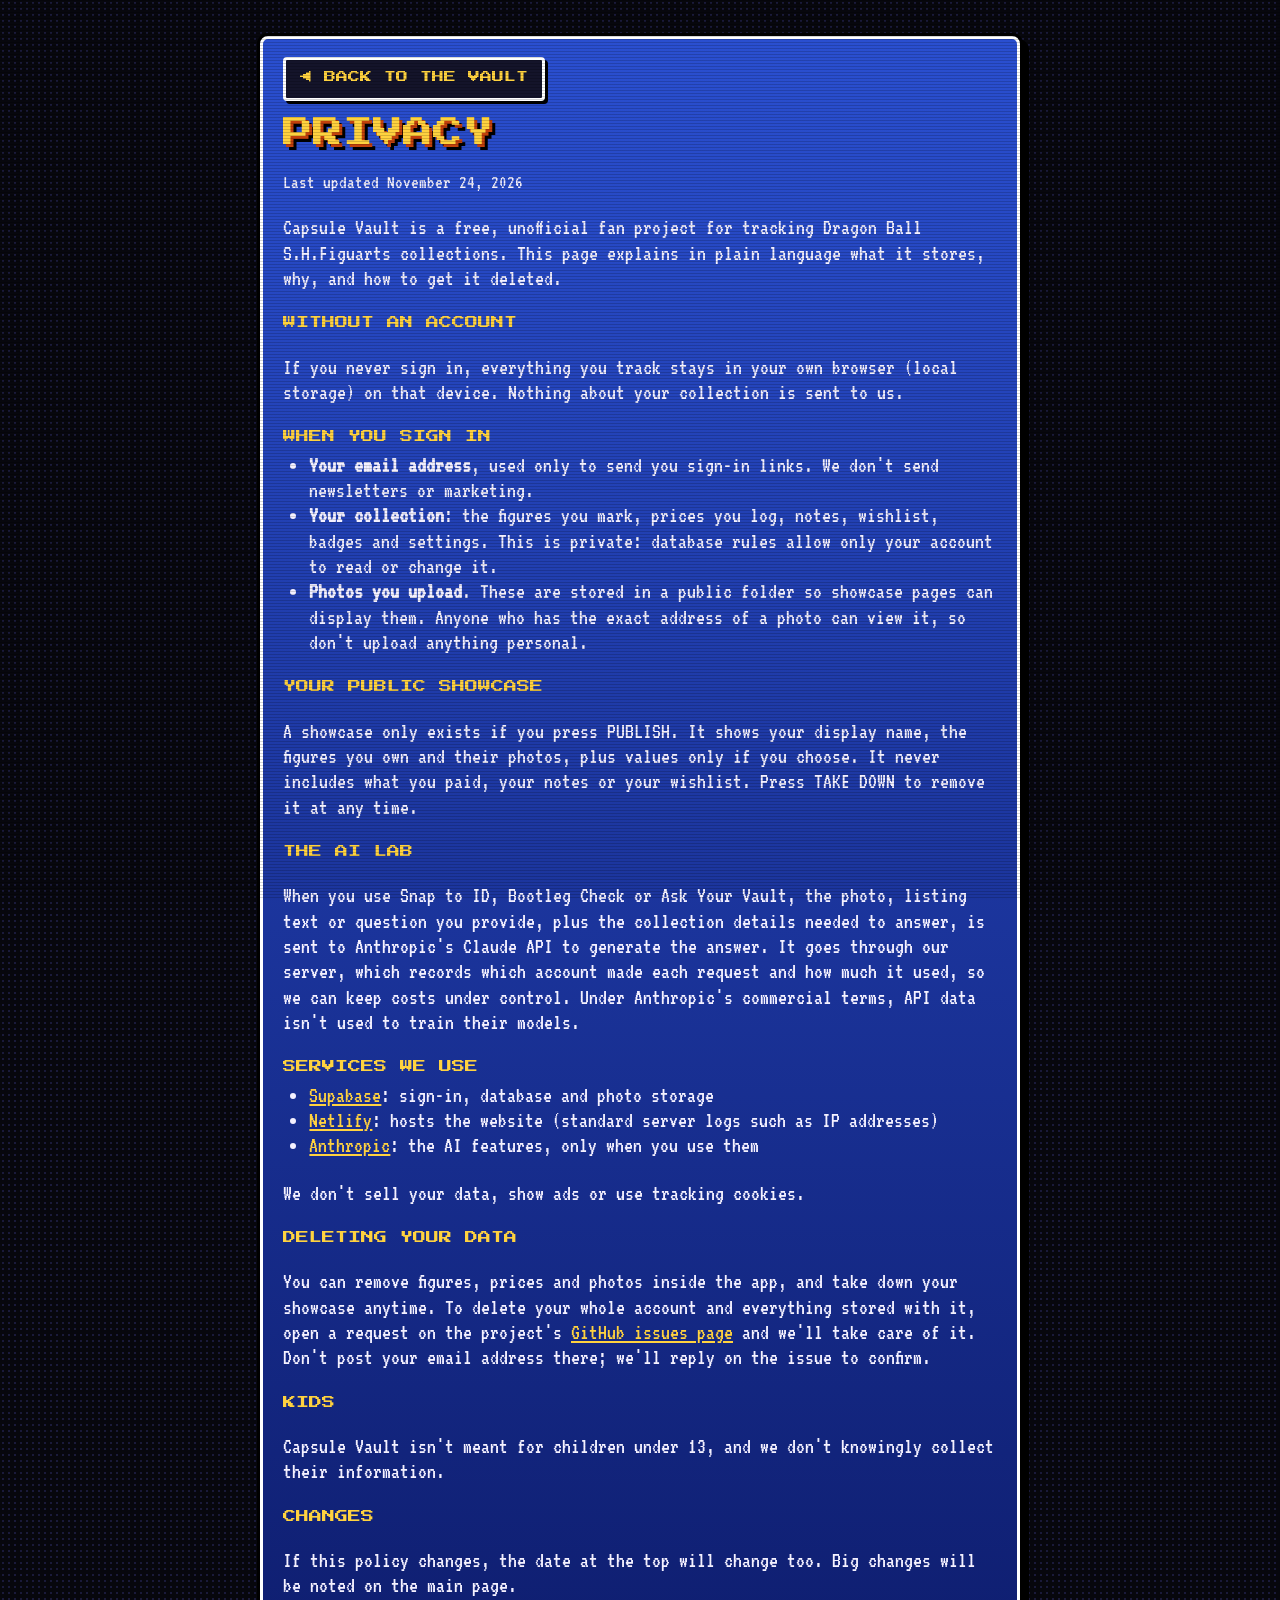
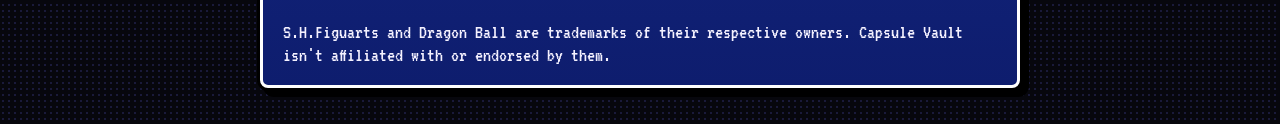
<file: privacy.html>
<!DOCTYPE html>
<html lang="en">
<head>
<meta charset="utf-8">
<meta name="viewport" content="width=device-width,initial-scale=1">
<title>Privacy | Capsule Vault</title>
<meta name="description" content="What Capsule Vault stores, why, and how to delete it.">
<meta name="theme-color" content="#07070d">
<link rel="preconnect" href="https://fonts.googleapis.com">
<link href="https://fonts.googleapis.com/css2?family=Press+Start+2P&family=VT323&family=Inter:wght@400;500;600;700;800&family=Mochiy+Pop+One&family=M+PLUS+Rounded+1c:wght@400;700;800&display=swap" rel="stylesheet">
<script>try{const k=localStorage.getItem('capsule-vault-skin');if(['light','dark','namek','ocean','ember','kawaii'].includes(k)){document.documentElement.dataset.skin=k;document.documentElement.classList.add('classic')}}catch(e){}</script>
<link rel="stylesheet" href="css/styles.css">
<style>
.doc{max-width:760px;margin:0 auto;padding:18px 20px}
.doc h1{font-size:clamp(20px,3.4vw,30px);margin:0 0 6px}
.doc h2{font:400 13px/1.5 var(--px);margin:22px 0 6px;color:var(--gold)}
.doc p,.doc li{color:var(--ink)}
.doc ul{padding-left:1.2em;margin:6px 0}
.doc a{color:var(--gold)}
.doc .meta{margin-bottom:10px}
.back{display:inline-block;margin-bottom:14px;text-decoration:none}
.classic .doc h2{font:700 17px/1.4 var(--px);color:var(--ink)}
.classic .doc p,.classic .doc li{font-size:16px;line-height:1.6}
.classic .doc a{color:var(--acc)}
</style>
</head>
<body>
<main class="band"><div class="win doc">
  <a class="pbtn back" href="./">◀ BACK TO THE VAULT</a>
  <h1>PRIVACY</h1>
  <p class="meta">Last updated November 24, 2026</p>
  <p>Capsule Vault is a free, unofficial fan project for tracking Dragon Ball S.H.Figuarts collections. This page explains in plain language what it stores, why, and how to get it deleted.</p>

  <h2>WITHOUT AN ACCOUNT</h2>
  <p>If you never sign in, everything you track stays in your own browser (local storage) on that device. Nothing about your collection is sent to us.</p>

  <h2>WHEN YOU SIGN IN</h2>
  <ul>
    <li><b>Your email address</b>, used only to send you sign-in links. We don't send newsletters or marketing.</li>
    <li><b>Your collection</b>: the figures you mark, prices you log, notes, wishlist, badges and settings. This is private: database rules allow only your account to read or change it.</li>
    <li><b>Photos you upload</b>. These are stored in a public folder so showcase pages can display them. Anyone who has the exact address of a photo can view it, so don't upload anything personal.</li>
  </ul>

  <h2>YOUR PUBLIC SHOWCASE</h2>
  <p>A showcase only exists if you press PUBLISH. It shows your display name, the figures you own and their photos, plus values only if you choose. It never includes what you paid, your notes or your wishlist. Press TAKE DOWN to remove it at any time.</p>

  <h2>THE AI LAB</h2>
  <p>When you use Snap to ID, Bootleg Check or Ask Your Vault, the photo, listing text or question you provide, plus the collection details needed to answer, is sent to Anthropic's Claude API to generate the answer. It goes through our server, which records which account made each request and how much it used, so we can keep costs under control. Under Anthropic's commercial terms, API data isn't used to train their models.</p>

  <h2>SERVICES WE USE</h2>
  <ul>
    <li><a href="https://supabase.com/privacy" rel="noopener">Supabase</a>: sign-in, database and photo storage</li>
    <li><a href="https://www.netlify.com/privacy/" rel="noopener">Netlify</a>: hosts the website (standard server logs such as IP addresses)</li>
    <li><a href="https://www.anthropic.com/legal/privacy" rel="noopener">Anthropic</a>: the AI features, only when you use them</li>
  </ul>
  <p>We don't sell your data, show ads or use tracking cookies.</p>

  <h2>DELETING YOUR DATA</h2>
  <p>You can remove figures, prices and photos inside the app, and take down your showcase anytime. To delete your whole account and everything stored with it, open a request on the project's <a href="https://github.com/mbeeler-dev/capsule-vault/issues" rel="noopener">GitHub issues page</a> and we'll take care of it. Don't post your email address there; we'll reply on the issue to confirm.</p>

  <h2>KIDS</h2>
  <p>Capsule Vault isn't meant for children under 13, and we don't knowingly collect their information.</p>

  <h2>CHANGES</h2>
  <p>If this policy changes, the date at the top will change too. Big changes will be noted on the main page.</p>

  <p class="note">S.H.Figuarts and Dragon Ball are trademarks of their respective owners. Capsule Vault isn't affiliated with or endorsed by them.</p>
</div></main>
</body>
</html>
</file>
<file: css/styles.css>
/* VOICE a 16-bit fighting-game menu: loud, playful, but every number readable
   IDEA the character-select and status screens of an old console game
   PICTURE pixel release timeline in the title window; each figure a pixel capsule or photo; status screen with a big portrait and power-level chart
   COLOUR black stage, RPG-window blue panels with white frames, orange select, gold power, green/red HP
   TYPE Press Start 2P for titles and buttons + VT323 for text
   LAYOUT laptop: title window left, timeline right, roster list below; phone: stacked, status screen full-screen */
:root{color-scheme:dark;--bg:#07070d;--ink:#f4f1ff;--mut:#a9b2e8;--win1:#2a4fd0;--win2:#0e1d6e;--line:#ffffff;--or:#ff8a1c;--gold:#ffd23f;--up:#4ade80;--dn:#ff5a5a;--px:"Press Start 2P",monospace;--vt:VT323,ui-monospace,monospace}
*{box-sizing:border-box;min-width:0}
html,body{margin:0}
body{background:var(--bg);color:var(--ink);font:22px/1.15 var(--vt);overflow-x:clip;background-image:radial-gradient(#1a1a3a 1px,transparent 1px);background-size:6px 6px}
body::after{content:"";position:fixed;inset:0;pointer-events:none;z-index:50;background:repeating-linear-gradient(to bottom,rgb(0 0 0/.16) 0 1px,transparent 1px 3px)}
button,input,select,textarea{font:inherit;color:inherit}
.band{padding:clamp(16px,3vw,36px) max(4vw,14px)}
.in{max-width:1240px;margin:0 auto}
.win{background:linear-gradient(180deg,var(--win1),var(--win2));border:3px solid var(--line);border-radius:8px;box-shadow:0 0 0 3px #000,6px 6px 0 3px #000}
.top{display:grid;grid-template-columns:minmax(0,1fr) minmax(0,1.3fr);gap:22px;align-items:stretch}
.title{padding:18px 20px}
h1{font:400 clamp(22px,4vw,38px)/1.25 var(--px);margin:0 0 12px;color:var(--gold);text-shadow:3px 3px 0 #c2410c,6px 6px 0 #000}
.sub{margin:0 0 14px;color:var(--mut)}
.stats{display:grid;grid-template-columns:repeat(2,minmax(0,1fr));gap:10px}
.st{background:rgb(0 0 0/.35);border:2px solid rgb(255 255 255/.5);border-radius:4px;padding:8px 10px}
.st b{display:block;font:400 clamp(14px,2vw,18px)/1.4 var(--px);white-space:nowrap;color:var(--gold)}
.st span{font-size:20px;color:var(--mut)}
.st.g b{color:var(--up)}.st.r b{color:var(--dn)}
.tl{padding:14px 16px 10px;display:flex;flex-direction:column}
.tlh{display:flex;justify-content:space-between;gap:10px;flex-wrap:wrap;margin-bottom:8px}
.tlh h2,.ft h2,.sec{font:400 13px/1.5 var(--px);margin:0;color:var(--ink)}
.key i{display:inline-block;width:12px;height:12px;margin:0 5px 0 12px;vertical-align:-1px}
.yrs{display:flex;align-items:flex-end;gap:3px;flex:1;min-height:150px}
.yr{flex:1;display:flex;flex-direction:column;justify-content:flex-end;height:100%;cursor:pointer;border:0;background:none;padding:0}
.yr .b{background:rgb(255 255 255/.28);position:relative;min-height:4px;box-shadow:inset 0 3px 0 rgb(255 255 255/.25)}
.yr .o{position:absolute;left:0;right:0;bottom:0;background:var(--gold);box-shadow:inset 0 3px 0 #fff3b0}
.yr.on .b{outline:3px solid var(--or)}
.yr .n{font-size:18px;text-align:center;color:var(--mut)}
.lbl{display:flex;gap:3px;margin-top:4px}
.lbl span{flex:1;text-align:center;font-size:18px;color:var(--mut)}
.bar{position:sticky;top:0;z-index:5;background:rgb(7 7 13/.94);border-bottom:3px solid #fff;padding-block:12px}
.tabs{display:flex;gap:8px;margin-bottom:10px;flex-wrap:wrap}
.pbtn{font:400 12px/1.2 var(--px);min-height:44px;padding:10px 14px;border:3px solid #fff;border-radius:4px;background:#14142a;cursor:pointer;box-shadow:3px 3px 0 #000;color:var(--ink)}
.pbtn:active{transform:translate(2px,2px);box-shadow:1px 1px 0 #000}
.pbtn[aria-pressed=true]{background:var(--or);color:#1a0b00}
.pbtn.gold{background:var(--gold);color:#1a1200}
.pbtn em{font-style:normal;opacity:.75;margin-left:6px}
.f{display:grid;grid-template-columns:minmax(0,2fr) repeat(3,minmax(0,1fr));gap:8px}
.inp{width:100%;min-height:44px;border:3px solid #fff;border-radius:4px;background:#000;padding:6px 10px;font-size:22px;color:var(--ink)}
.inp::placeholder{color:#6f78a8}
:focus-visible{outline:3px solid var(--gold);outline-offset:2px}
.note{font-size:20px;color:var(--mut);margin:10px 0 0}
ul.list{list-style:none;margin:0;padding:0;display:grid;gap:8px}
.row{display:grid;grid-template-columns:minmax(0,1fr) auto auto;gap:12px;align-items:center;padding:8px 10px;background:#10102a;border:2px solid #2d2f66;border-radius:6px}
.row:hover,.row:focus-within{border-color:var(--or);background:#16163a}
.open{all:unset;cursor:pointer;display:grid;grid-template-columns:64px minmax(0,1fr);gap:4px 14px;align-items:center}
.open:focus-visible{outline:3px solid var(--gold)}
.th{width:64px;height:64px;grid-row:span 2;border:2px solid #fff;border-radius:4px;background:#000;overflow:hidden;display:grid;place-items:center;position:relative}
.th img{width:100%;height:100%;object-fit:cover;image-rendering:auto}
.th svg{width:52px;height:52px}
.row:hover .th::after,.row:focus-within .th::after{content:"▶";position:absolute;left:-2px;top:50%;translate:-100% -50%;color:var(--or);font-size:18px}
.nm{font-size:24px;line-height:1.05;color:#fff}
.meta{font-size:19px;color:var(--mut)}
.soon{color:var(--or)}
.stars{color:var(--gold);letter-spacing:1px}
.val{text-align:right;white-space:nowrap;font:400 13px/1.6 var(--px);color:var(--gold)}
.val small{display:block;font:400 19px/1 var(--vt)}
.up{color:var(--up)}.dn{color:var(--dn)}
.tg{display:flex;gap:6px}
.tg button{font:400 11px/1 var(--px);min-width:64px;min-height:44px;border:3px solid #fff;border-radius:4px;background:#14142a;cursor:pointer;box-shadow:2px 2px 0 #000;color:var(--ink)}
.tg .own[aria-pressed=true]{background:var(--gold);color:#1a1200}
.tg .want[aria-pressed=true]{background:#38bdf8;color:#001826}
.empty{padding:40px 0;text-align:center;color:var(--mut);display:block}
.ft{display:grid;grid-template-columns:repeat(3,minmax(0,1fr));gap:18px}
.ft>div{padding:16px}
.ft p{margin:8px 0 10px;color:var(--mut)}
.ft textarea{min-height:80px;font-size:18px}
.sync{color:var(--mut);margin-top:16px}
.scrim{position:fixed;inset:0;background:rgb(0 0 0/.75);display:none;z-index:20;align-items:center;justify-content:center;padding:12px}
.scrim.show{display:flex}
.sheet{width:min(980px,100%);max-height:94vh;overflow:auto;padding:18px}
.shd{display:flex;justify-content:space-between;align-items:flex-start;gap:12px;margin-bottom:12px}
.shd h2{font:400 clamp(15px,2.4vw,22px)/1.4 var(--px);margin:0;color:var(--gold);text-shadow:3px 3px 0 #000}
.shd .meta{margin-top:6px}
.x{font:400 14px/1 var(--px);min-width:44px;min-height:44px;border:3px solid #fff;border-radius:4px;background:#000;cursor:pointer;color:#fff}
.sgrid{display:grid;grid-template-columns:minmax(0,.9fr) minmax(0,1.1fr);gap:16px}
.port{aspect-ratio:1;border:3px solid #fff;border-radius:6px;background:#000 radial-gradient(circle at 50% 60%,#26318f,#000 70%);display:grid;place-items:center;overflow:hidden;position:relative}
.port img{width:100%;height:100%;object-fit:contain;background:#fff}
.port svg{width:62%;height:62%}
.port .tag{position:absolute;left:8px;bottom:8px;font:400 11px/1 var(--px);background:#000;border:2px solid #fff;padding:6px 8px}
.pacts{display:flex;flex-wrap:wrap;gap:8px;margin-top:10px}
.pacts a{text-decoration:none;display:inline-flex;align-items:center}
.pl{background:#000;border:3px solid #fff;border-radius:6px;padding:12px;margin-bottom:12px}
.pl .lv{font:400 clamp(20px,3.4vw,30px)/1.3 var(--px);color:var(--gold)}
.hp{height:16px;border:2px solid #fff;background:#330d0d;margin-top:8px;position:relative}
.hp i{position:absolute;inset:0 auto 0 0;background:var(--up);box-shadow:inset 0 3px 0 #b6f7cc}
.hp.neg i{background:var(--dn);box-shadow:inset 0 3px 0 #ffc2c2}
.kv{display:grid;grid-template-columns:repeat(2,minmax(0,1fr));gap:6px 14px;margin:0}
.kv div{display:flex;justify-content:space-between;gap:10px;border-bottom:1px dashed #4b56b0;padding:3px 0}
.kv dt{color:var(--mut)}.kv dd{margin:0;text-align:right;white-space:nowrap}
.fig{position:relative;height:170px;background:#000;border:3px solid #fff;border-radius:6px;margin:12px 0}
.fig svg{position:absolute;inset:0;width:100%;height:100%}
.seg{display:grid;grid-template-columns:repeat(3,minmax(0,1fr));gap:8px;margin:14px 0}
.grid2{display:grid;grid-template-columns:repeat(3,minmax(0,1fr));gap:10px}
.fl{display:block;color:var(--mut);font-size:20px}
.fl .inp{margin-top:2px}
.hist{list-style:none;margin:8px 0;padding:0;max-height:130px;overflow:auto;font-size:20px}
.hist li{display:flex;justify-content:space-between;gap:8px;border-top:1px dashed #4b56b0;padding:2px 0}
.hist button{border:0;background:none;color:var(--mut);cursor:pointer;min-height:32px;font-size:20px}
.logr{display:grid;grid-template-columns:minmax(0,1fr) auto;gap:8px}
.acts{display:flex;gap:8px;justify-content:space-between;flex-wrap:wrap;margin-top:12px}
.hide{display:none!important}
:root{--plank:#a0632d;--plankD:#5b3517;--card:#10102a;--acc:var(--or)}
html[data-skin=light]{--plank:#d9d9e0;--plankD:#bdbdc7}
html[data-skin=dark]{--plank:#7c3aed;--plankD:#3d2a63}
.deal{display:inline-block;background:var(--up);color:#00210d;font:400 10px/1 var(--px);padding:4px 6px;border-radius:3px;margin-left:4px;vertical-align:2px;text-shadow:none!important}
#tDeal.hot{animation:none;border-color:var(--up)}
.shsum{margin:4px 0 12px;color:var(--mut)}
.shelf{display:grid;grid-template-columns:repeat(auto-fill,minmax(112px,1fr));grid-auto-rows:210px;column-gap:14px;padding:4px 12px 0;background:var(--card) repeating-linear-gradient(to bottom,transparent 0 196px,var(--plank) 196px 203px,var(--plankD) 203px 210px);border:3px solid var(--line);border-radius:8px}
.sh{all:unset;cursor:pointer;display:flex;flex-direction:column;justify-content:flex-end;align-items:center;padding-bottom:18px;text-align:center;min-width:0}
.sh:focus-visible{outline:3px solid var(--gold)}
.sh .pic{width:100%;max-width:124px;aspect-ratio:1;display:grid;place-items:center;overflow:hidden;border-radius:4px}
.sh .pic img{width:100%;height:100%;object-fit:cover;border-radius:4px}
.sh .pic svg{width:72%;height:72%;filter:drop-shadow(3px 4px 0 rgb(0 0 0/.45))}
.sh:hover .pic{transform:translateY(-4px)}
.sh .cap{font-size:17px;line-height:1.05;margin-top:6px;max-width:124px;display:-webkit-box;-webkit-line-clamp:2;-webkit-box-orient:vertical;overflow:hidden;color:var(--ink)}
.sh .pv{font:400 10px/1.4 var(--px);color:var(--gold);margin-top:2px}
.bhd{margin:4px 0 12px}
.bgrid{display:grid;grid-template-columns:repeat(auto-fill,minmax(230px,1fr));gap:10px;margin-bottom:26px}
.bdg{display:grid;grid-template-columns:52px minmax(0,1fr);gap:12px;align-items:center;padding:10px 12px;border:2px solid #2d2f66;border-radius:6px;background:var(--card)}
.bdg svg{width:52px;height:52px}
.bdg.lock{opacity:.6}.bdg.lock svg{filter:grayscale(1) brightness(.6)}
.bdg.got{border-color:var(--gold)}
.bdg b{display:block;font:400 11px/1.5 var(--px);color:var(--gold)}
.bdg span{display:block;font-size:19px;color:var(--mut);line-height:1.1}
.prog{height:8px;background:rgb(255 255 255/.14);margin-top:6px}.prog i{display:block;height:100%;background:var(--gold)}
.chars{display:grid;grid-template-columns:repeat(2,minmax(0,1fr));column-gap:28px}
.chr{all:unset;cursor:pointer;display:grid;grid-template-columns:9.5em minmax(0,1fr) 3.6em;gap:10px;align-items:center;padding:8px 0;border-bottom:1px dashed #4b56b0}
.chr:focus-visible{outline:3px solid var(--gold)}
.chr .prog{margin:0;height:12px}
.chr em{font-style:normal;text-align:right;white-space:nowrap;color:var(--mut)}
.chr.done em{color:var(--up)}
.wsheet{width:min(560px,100%)}
.wsub{color:var(--mut);margin:0 0 12px}
.wres{margin-top:16px;text-align:center;min-height:40px}
.wres .wport{width:min(220px,60vw);aspect-ratio:1;margin:0 auto 12px;display:grid;place-items:center;border:3px solid var(--line);border-radius:8px;background:#000 radial-gradient(circle,#3b3fae,#000 70%);overflow:hidden;position:relative}
.wres .wport img{width:100%;height:100%;object-fit:contain;background:#fff}
.wres .wport svg{width:60%;height:60%}
.wres .wport::after{content:"✦ · ✧ · ✦";position:absolute;top:8px;left:0;right:0;color:var(--gold);font-size:22px;letter-spacing:4px}
.wres h3{font:400 15px/1.5 var(--px);margin:0 0 4px;color:var(--gold)}
.wres p{margin:4px 0;color:var(--mut)}
.wres .acts{justify-content:center}
.toast{position:fixed;left:50%;bottom:22px;translate:-50% 140%;z-index:60;display:flex;gap:12px;align-items:center;max-width:calc(100% - 28px);padding:10px 16px 10px 10px;background:linear-gradient(180deg,var(--win1),var(--win2));border:3px solid #fff;border-radius:8px;box-shadow:0 0 0 3px #000,5px 5px 0 3px #000;opacity:0;pointer-events:none}
.toast.show{translate:-50% 0;opacity:1}
.toast svg{width:40px;height:40px;flex:none}
.toast b{display:block;font:400 10px/1.5 var(--px);color:var(--gold)}
.toast span{font-size:20px}
.classic .deal{font:700 11px/1 var(--px)}
.classic .shelf{border:1px solid var(--line);border-radius:14px}
.classic .sh .cap{font-size:13px;font-weight:600;line-height:1.25}
.classic .sh .pv{font:600 13px/1.4 var(--px);color:var(--ink)}
.classic .sh .pic svg{filter:none}
.classic .bdg{border:1px solid var(--line);border-radius:12px}
.classic .bdg.got{border-color:var(--acc)}
.classic .bdg b{font:700 14px/1.3 var(--px);color:var(--ink)}
.classic .bdg span{font-size:13px;line-height:1.35}
.classic .prog{background:color-mix(in srgb,var(--ink) 10%,transparent);border-radius:9px;overflow:hidden}.classic .prog i{background:var(--acc)}
.classic .chr{border-bottom:1px solid var(--line);font-size:15px}
.classic .chr em{font-size:14px}
.classic .wsub,.classic .wres p{font-size:15px}
.classic .wres .wport{border:1px solid var(--line);border-radius:14px;background:var(--soft)}
.classic .wres .wport::after{color:var(--acc);font-size:16px}
.classic .wres h3{font:700 18px/1.3 var(--px);color:var(--ink)}
.classic .toast{background:var(--card);border:1px solid var(--line);border-radius:12px;box-shadow:0 10px 30px rgb(0 0 0/.25)}
.classic .toast b{font:700 12px/1.4 var(--px);color:var(--acc)}
.classic .toast span{font-size:15px}
@media(max-width:700px){.chars{grid-template-columns:minmax(0,1fr)}.chr{grid-template-columns:7.5em minmax(0,1fr) 3.4em}}
@media(prefers-reduced-motion:no-preference){.toast{transition:translate .35s steps(5),opacity .2s}.wres .wport{animation:pop .7s steps(7)}.sh .pic{transition:transform .15s}@keyframes pop{0%{transform:scale(.2) rotate(-25deg);opacity:0}60%{transform:scale(1.15) rotate(8deg);opacity:1}100%{transform:none}}}
.aiseg{margin:0 0 12px}
.aip{padding:16px}
.aip .wsub{margin:6px 0 12px}
.aiout{margin-top:14px}
.idgrid{display:grid;grid-template-columns:minmax(0,220px) minmax(0,1fr);gap:16px;align-items:start}
.idprev:empty{display:none}
.idprev img{width:100%;border:3px solid var(--line);border-radius:8px;display:block;margin-top:12px}
.match{display:grid;grid-template-columns:56px minmax(0,1fr);gap:12px;padding:10px;border:2px solid #2d2f66;border-radius:6px;background:var(--card);margin-bottom:8px}
.match.top{border-color:var(--gold)}
.match .th{width:56px;height:56px}
.match .nm{display:block}
.match .why{color:var(--mut);margin:4px 0}
.match .pacts{margin-top:8px}
.conf{display:flex;align-items:center;gap:10px}.conf .prog{flex:1;margin:0;height:10px}.conf em{font-style:normal;white-space:nowrap}
.thinking{color:var(--mut)}
@media(prefers-reduced-motion:no-preference){.thinking::after{content:"▌";animation:bl 1s steps(2) infinite;margin-left:4px}}
.bthumbs{display:flex;gap:8px;flex-wrap:wrap;margin-top:8px}
.bthumbs img{width:72px;height:72px;object-fit:cover;border:2px solid var(--line);border-radius:6px}
.risk{display:grid;grid-template-columns:auto minmax(0,1fr);gap:14px;align-items:center;padding:12px;border:3px solid var(--line);border-radius:8px;background:#000;margin-bottom:12px}
.risk b{font:400 clamp(14px,2.4vw,20px)/1.3 var(--px)}
.risk.low b{color:var(--up)}.risk.medium b{color:var(--gold)}.risk.high b{color:var(--dn)}
.rbar{height:14px;border:2px solid #fff;background:linear-gradient(90deg,var(--up),var(--gold),var(--dn));position:relative}
.rbar i{position:absolute;top:-6px;bottom:-6px;width:6px;background:#fff;border:2px solid #000;translate:-50% 0}
.flags{list-style:none;margin:0 0 12px;padding:0;display:grid;gap:8px}
.flags li{padding:8px 10px;border-left:6px solid var(--gold);background:var(--card);border-radius:4px}
.flags li.high{border-left-color:var(--dn)}.flags li.low{border-left-color:var(--mut)}.flags li.good{border-left-color:var(--up)}
.flags b{display:block;color:var(--ink)}
.flags span{color:var(--mut)}
.aih{font:400 12px/1.5 var(--px);margin:14px 0 8px}
.chips{display:flex;flex-wrap:wrap;gap:8px;margin-bottom:12px}
.chip{border:2px solid var(--line);background:var(--card);color:var(--ink);border-radius:999px;padding:6px 12px;min-height:40px;cursor:pointer;font:inherit;font-size:.9em}
.chat{display:flex;flex-direction:column;gap:8px;max-height:52vh;overflow:auto;margin-bottom:10px}
.chat:empty{display:none}
.msg{max-width:88%;padding:8px 12px;border-radius:8px;white-space:pre-wrap;overflow-wrap:anywhere}
.msg.me{align-self:flex-end;background:var(--or);color:#1a0b00}
.msg.ai{align-self:flex-start;background:var(--card);border:2px solid #2d2f66}
.msg.err{color:var(--dn)}
.classic .aih{font:700 15px/1.4 var(--px)}
.classic .match{border:1px solid var(--line);border-radius:12px}.classic .match.top{border-color:var(--acc)}
.classic .risk{background:var(--soft);border:1px solid var(--line);border-radius:12px}
.classic .risk b{font:800 22px/1.2 var(--px)}
.classic .rbar{border:0;border-radius:99px}.classic .rbar i{background:var(--ink);border-color:var(--bg);border-radius:3px}
.classic .flags li{font-size:15px}
.classic .chip{border:1px solid var(--line);font-size:14px}
.classic .msg{font-size:15px}.classic .msg.me{background:var(--acc);color:var(--accInk)}.classic .msg.ai{border:1px solid var(--line)}
.classic .idprev img,.classic .bthumbs img{border-width:1px}
html[data-skin=dark] .risk b{text-shadow:none}
@media(max-width:600px){.idgrid{grid-template-columns:minmax(0,1fr)}.idprev img{max-width:220px}.risk{grid-template-columns:minmax(0,1fr)}.tabs{flex-wrap:nowrap;overflow-x:auto;padding-bottom:6px;margin-inline:-4px;padding-inline:4px;scrollbar-width:thin}.tabs .pbtn{flex:none}}
.scpanel{padding:14px 16px;margin-bottom:16px}
.scpanel .wsub{margin:6px 0 10px}
.scrow{display:grid;grid-template-columns:minmax(0,1fr) auto;gap:10px;align-items:center}
.chk{display:flex;align-items:center;gap:8px;min-height:44px;cursor:pointer;white-space:nowrap}
.chk input{width:22px;height:22px;accent-color:var(--acc)}
.scHead{padding:18px 20px;display:flex;justify-content:space-between;align-items:flex-end;gap:16px;flex-wrap:wrap}
.scHead h1{margin-bottom:6px}
.scHead .sub{margin:0}
body.scmode>header,body.scmode>.bar,body.scmode>main,body.scmode>footer{display:none}
.toast{top:16px;bottom:auto;translate:-50% -160%}
.toast.show{translate:-50% 0}
.undo{position:fixed;left:50%;bottom:18px;translate:-50% 160%;z-index:55;display:flex;align-items:center;gap:14px;max-width:calc(100% - 28px);padding:8px 8px 8px 16px;background:#000;border:3px solid #fff;border-radius:8px;box-shadow:5px 5px 0 #000;opacity:0;pointer-events:none}
.undo.show{translate:-50% 0;opacity:1;pointer-events:auto}
.undo span{white-space:nowrap;overflow:hidden;text-overflow:ellipsis}
.classic .undo{background:var(--ink);color:var(--bg);border:0;border-radius:12px;box-shadow:0 10px 30px rgb(0 0 0/.3);font-size:15px}
.classic .undo .pbtn{background:var(--bg);color:var(--ink);border-color:var(--bg)}
html[data-skin=dark] .undo{background:#120d1d;color:#fff;border:1px solid #a855f7}
html[data-skin=dark] .undo .pbtn{background:#a855f7;color:#fff;border-color:#a855f7}
@media(prefers-reduced-motion:no-preference){.undo{transition:translate .3s steps(5),opacity .2s}}
.skinbar{display:flex;align-items:center;gap:10px;margin-bottom:14px}
.skinbar label{font:400 12px/1 var(--px)}
.skinbar select{width:auto;min-width:190px}
.k1{background:rgb(255 255 255/.4)}.k2{background:var(--gold)}
.ct-g{stroke:#2d2f66;stroke-dasharray:4 4}
.ct-t{fill:var(--mut);font:18px var(--vt)}
.ct-p{stroke:var(--gold);stroke-width:2}.ct-pt{fill:var(--gold);font:18px var(--vt)}
.ct-pt2{stroke:#000;stroke-width:2}
/* Classic looks: Light and Dark */
html.classic{--px:Inter,system-ui,-apple-system,sans-serif;--vt:Inter,system-ui,-apple-system,sans-serif}
html[data-skin=light]{color-scheme:light;--bg:#ffffff;--ink:#111111;--mut:#5b5b66;--line:#dcdce3;--card:#ffffff;--soft:#f4f4f6;--acc:#111111;--accInk:#ffffff;--gold:#111111;--or:#111111;--up:#15803d;--dn:#b91c1c;--star:#111111;--want:#2563eb}
html[data-skin=dark]{color-scheme:dark;--bg:#000000;--ink:#ffffff;--mut:#c4b5e3;--line:#3d2a63;--card:#0b0912;--soft:#120d1d;--acc:#a855f7;--accInk:#ffffff;--gold:#ffffff;--or:#c084fc;--up:#4ade80;--dn:#ff6b6b;--star:#c084fc;--want:#6366f1}
.classic body{font:16px/1.5 var(--vt);background-image:none}
.classic body::after{display:none}
.classic .win{background:var(--card);border:1px solid var(--line);border-radius:14px;box-shadow:none}
.classic h1{font:800 clamp(32px,5vw,50px)/1.05 var(--px);letter-spacing:-.02em;color:var(--ink);text-shadow:none}
.classic .sub{font-size:16px}
.classic .st{background:var(--soft);border:1px solid var(--line);border-radius:10px}
.classic .st b{font:700 clamp(18px,2.4vw,24px)/1.3 var(--px);color:var(--ink)}
.classic .st span,.classic .yr .n,.classic .lbl span{font-size:13px}
.classic .tlh h2,.classic .ft h2,.classic .sec,.classic .skinbar label{font:700 15px/1.4 var(--px)}
.classic .yr .b{background:color-mix(in srgb,var(--ink) 16%,transparent);box-shadow:none;border-radius:3px 3px 0 0}
.classic .yr .o{background:var(--acc);box-shadow:none}
.classic .yr.on .b{outline-color:var(--acc)}
.classic .k1{background:color-mix(in srgb,var(--ink) 20%,transparent)}.classic .k2{background:var(--acc)}
.classic .bar{background:color-mix(in srgb,var(--bg) 94%,transparent);border-bottom:1px solid var(--line)}
.classic .pbtn{font:600 14px/1.2 var(--px);border:1px solid var(--line);border-radius:10px;box-shadow:none;background:var(--card);color:var(--ink)}
.classic .pbtn:active{transform:none}
.classic .pbtn[aria-pressed=true],.classic .pbtn.gold{background:var(--acc);border-color:var(--acc);color:var(--accInk)}
.classic .inp{border:1px solid var(--line);border-radius:10px;background:var(--card);font-size:16px}
.classic .inp::placeholder{color:var(--mut)}
.classic :focus-visible{outline-color:var(--acc)}
.classic .note,.classic .sync,.classic .ft p,.classic .fl,.classic .hist,.classic .hist button{font-size:14px}
.classic .row{background:var(--card);border:1px solid var(--line);border-radius:12px}
.classic .row:hover,.classic .row:focus-within{border-color:var(--acc);background:var(--soft)}
.classic .row:hover .th::after,.classic .row:focus-within .th::after{display:none}
.classic .th{border:1px solid var(--line);border-radius:10px;background:var(--soft)}
.classic .nm{font-size:16px;font-weight:600;line-height:1.3;color:var(--ink)}
.classic .meta{font-size:14px}
.classic .stars{color:var(--star)}
.classic .val{font:700 15px/1.4 var(--px);color:var(--ink)}
.classic .val small{font:500 13px/1.3 var(--px)}
.classic .tg button{font:600 13px/1 var(--px);border:1px solid var(--line);border-radius:10px;box-shadow:none;background:var(--card);color:var(--ink)}
.classic .tg .own[aria-pressed=true]{background:var(--acc);border-color:var(--acc);color:var(--accInk)}
.classic .tg .want[aria-pressed=true]{background:var(--want);border-color:var(--want);color:#fff}
.classic .scrim{background:rgb(0 0 0/.5)}
.classic .shd h2{font:800 clamp(20px,3vw,28px)/1.2 var(--px);color:var(--ink);text-shadow:none}
.classic .x{font:600 16px/1 var(--px);border:1px solid var(--line);border-radius:10px;background:var(--card);color:var(--ink)}
.classic .port{border:1px solid var(--line);border-radius:14px;background:var(--soft)}
.classic .port .tag{font:600 12px/1 var(--px);border:1px solid var(--line);border-radius:6px;background:var(--card)}
.classic .pl{background:var(--soft);border:1px solid var(--line);border-radius:12px}
.classic .pl .lv{font:800 clamp(26px,4vw,36px)/1.2 var(--px);color:var(--ink)}
.classic .hp{border:1px solid var(--line);border-radius:99px;overflow:hidden;height:12px;background:color-mix(in srgb,var(--dn) 18%,transparent)}
.classic .hp i,.classic .hp.neg i{box-shadow:none}
.classic .kv div{border-bottom:1px solid var(--line)}
.classic .hist li{border-top:1px solid var(--line)}
.classic .fig{border:1px solid var(--line);border-radius:12px;background:var(--soft)}
.classic .ct-g{stroke:var(--line)}
.classic .ct-t,.classic .ct-pt{font-size:13px}
.classic .ct-p{stroke:var(--acc)}.classic .ct-pt{fill:var(--acc)}
.classic .ct-pt2{stroke:var(--bg)}
.classic .st.g b{color:var(--up)}.classic .st.r b{color:var(--dn)}
html[data-skin=dark] :is(h1,h2,.sec,.nm,.st b,.lv,.val,.pbtn,.tg button,.x){text-shadow:-1px -1px 0 #a855f7,1px -1px 0 #a855f7,-1px 1px 0 #a855f7,1px 1px 0 #a855f7,0 0 8px rgb(168 85 247/.55)}
html[data-skin=dark] :is(.pbtn[aria-pressed=true],.pbtn.gold,.tg button[aria-pressed=true]){text-shadow:none}
html[data-skin=dark] .win,html[data-skin=dark] .row{box-shadow:0 0 0 1px rgb(168 85 247/.15)}
@media(max-width:860px){.top,.sgrid{grid-template-columns:minmax(0,1fr)}.ft{grid-template-columns:minmax(0,1fr)}.port{aspect-ratio:4/3}}
@media(max-width:600px){body{font-size:20px}.f{grid-template-columns:repeat(3,minmax(0,1fr))}.f .q{grid-column:1/-1}.yrs{min-height:110px}.yr .n{display:none}.row{grid-template-columns:minmax(0,1fr) auto}.tg{grid-column:1/-1;justify-content:flex-end}.kv,.grid2{grid-template-columns:minmax(0,1fr)}.scrim{padding:0}.sheet{max-height:100vh;height:100%;border-radius:0}.th{width:56px;height:56px}.open{grid-template-columns:56px minmax(0,1fr)}}
@media(prefers-reduced-motion:no-preference){.yr .o{transition:height .4s steps(6)}.row:hover .th::after{animation:bl 1s steps(2) infinite}@keyframes bl{50%{opacity:0}}}

/* Account controls in the top bar */
.skinbar{flex-wrap:wrap}
.acct{margin-left:auto;display:flex;align-items:center;gap:10px;min-width:0}
.who{color:var(--mut);font-size:18px;overflow:hidden;text-overflow:ellipsis;white-space:nowrap;max-width:28ch}
.classic .who{font-size:14px}
/* "How I answered" tool trace under Ask Your Vault answers */
.trace{margin-top:8px;font-size:.85em;color:var(--mut)}
.trace summary{cursor:pointer}
.trace pre{white-space:pre-wrap;overflow-wrap:anywhere;margin:6px 0 0;font-size:.9em}
@media(max-width:600px){.acct{margin-left:0;width:100%}}

/* ===== Extra themes =====
   Each one reuses the modern "classic" layout and just turns the colour dials. */
html[data-skin=namek]{color-scheme:dark;--bg:#0b1d15;--ink:#eafff3;--mut:#9fd4b8;--line:#245540;--card:#10281e;--soft:#0f2d21;--acc:#3ddc84;--accInk:#04160d;--gold:#eafff3;--or:#3ddc84;--up:#4ade80;--dn:#ff7b72;--star:#ffd23f;--want:#38bdf8;--plank:#2e8b57;--plankD:#1b5e3b}
html[data-skin=ocean]{color-scheme:light;--bg:#eaf5ff;--ink:#0b2540;--mut:#4a6a88;--line:#c2dbf0;--card:#ffffff;--soft:#f3f9ff;--acc:#1d6fd8;--accInk:#ffffff;--gold:#0b2540;--or:#1d6fd8;--up:#15803d;--dn:#b91c1c;--star:#d99a00;--want:#7c3aed;--plank:#9cc6ea;--plankD:#6fa6d6}
html[data-skin=ember]{color-scheme:dark;--bg:#1a0d0a;--ink:#fff1e8;--mut:#e3b5a1;--line:#4d2419;--card:#24120d;--soft:#2c1610;--acc:#ff6a2b;--accInk:#1a0800;--gold:#fff1e8;--or:#ff8a4c;--up:#4ade80;--dn:#ff6b6b;--star:#ffb020;--want:#38bdf8;--plank:#b4431c;--plankD:#6d2410}

/* Kawaii: pastel pink, rounded type, bows, hearts and sparkles */
html[data-skin=kawaii]{color-scheme:light;--bg:#fff0f6;--ink:#5a2a44;--mut:#a3627f;--line:#ffc4dc;--card:#ffffff;--soft:#fff7fb;--acc:#ff5fa2;--accInk:#ffffff;--gold:#5a2a44;--or:#ff5fa2;--up:#16a34a;--dn:#e11d48;--star:#ff7eb6;--want:#a78bfa;--plank:#ffb3d1;--plankD:#ff8fbd;
  --px:"Mochiy Pop One","M PLUS Rounded 1c",system-ui,sans-serif;--vt:"M PLUS Rounded 1c",system-ui,sans-serif;
  --bow:url("data:image/svg+xml,%3Csvg xmlns='http://www.w3.org/2000/svg' viewBox='0 0 64 40'%3E%3Cg stroke='%23d6407f' stroke-width='2' stroke-linejoin='round'%3E%3Cpath fill='%23ff7eb6' d='M29 22 L21 38 L26.5 35 L30 39 L31.5 23Z'/%3E%3Cpath fill='%23ff7eb6' d='M35 22 L43 38 L37.5 35 L34 39 L32.5 23Z'/%3E%3Cpath fill='%23ff9cc8' d='M30 18 C20 1 3 4 5 16 C7 29 22 27 30 22Z'/%3E%3Cpath fill='%23ff9cc8' d='M34 18 C44 1 61 4 59 16 C57 29 42 27 34 22Z'/%3E%3Cpath fill='none' stroke='%23ffffff' stroke-opacity='.7' d='M12 12 C15 9 20 10 23 14 M52 12 C49 9 44 10 41 14'/%3E%3Crect x='26.5' y='13.5' width='11' height='11' rx='4.5' fill='%23ff5fa2'/%3E%3C/g%3E%3C/svg%3E")}
html[data-skin=kawaii] body{background-color:var(--bg);background-image:url("data:image/svg+xml,%3Csvg xmlns='http://www.w3.org/2000/svg' width='140' height='140' viewBox='0 0 140 140'%3E%3Cg opacity='.35'%3E%3Cpath fill='%23ff9cc8' d='M30 46 C30 46 18 38 18 30 C18 25 22 22 26 22 C28 22 30 23.5 30 25.5 C30 23.5 32 22 34 22 C38 22 42 25 42 30 C42 38 30 46 30 46Z'/%3E%3Cpath fill='%23ffb3d1' transform='translate(104 96)' d='M0 -9 L2.2 -2.2 L9 0 L2.2 2.2 L0 9 L-2.2 2.2 L-9 0 L-2.2 -2.2Z'/%3E%3Cpath fill='%23ffc4dc' transform='translate(100 30) scale(.6)' d='M0 -9 L2.2 -2.2 L9 0 L2.2 2.2 L0 9 L-2.2 2.2 L-9 0 L-2.2 -2.2Z'/%3E%3Ccircle cx='60' cy='110' r='3' fill='%23ffb3d1'/%3E%3C/g%3E%3C/svg%3E")}
html[data-skin=kawaii] .win{position:relative;border:2px solid var(--line);border-radius:22px;box-shadow:0 6px 0 #ffd6e7}
html[data-skin=kawaii] header .win::before,html[data-skin=kawaii] footer .win::before,html[data-skin=kawaii] .scpanel::before,html[data-skin=kawaii] .doc::before{content:"";position:absolute;top:-17px;left:50%;translate:-50% 0;width:54px;height:34px;background:var(--bow) no-repeat center/contain;pointer-events:none;filter:drop-shadow(0 2px 0 #fff)}
html[data-skin=kawaii] h1{font:400 clamp(30px,5vw,46px)/1.15 var(--px);color:var(--acc);letter-spacing:0;text-shadow:2px 2px 0 #fff,4px 4px 0 #ffd6e7}
html[data-skin=kawaii] h1::after{content:" ♡";color:#ff9cc8}
html[data-skin=kawaii] .tlh h2,html[data-skin=kawaii] .ft h2,html[data-skin=kawaii] .sec,html[data-skin=kawaii] .skinbar label,html[data-skin=kawaii] .shd h2,html[data-skin=kawaii] .doc h2{font:400 15px/1.4 var(--px);color:var(--acc)}
html[data-skin=kawaii] .pbtn,html[data-skin=kawaii] .tg button,html[data-skin=kawaii] .x,html[data-skin=kawaii] .chip{border-radius:999px;font-family:var(--px);font-weight:400}
html[data-skin=kawaii] .inp{border-radius:16px;border:2px solid var(--line)}
html[data-skin=kawaii] .row{border:2px solid var(--line);border-radius:20px}
html[data-skin=kawaii] .row:hover,html[data-skin=kawaii] .row:focus-within{border-color:var(--acc);background:#fff7fb}
html[data-skin=kawaii] .th,html[data-skin=kawaii] .port,html[data-skin=kawaii] .fig,html[data-skin=kawaii] .pl{border-radius:18px;border:2px solid var(--line)}
html[data-skin=kawaii] .st{border-radius:16px;border:2px solid var(--line);background:#fff7fb}
html[data-skin=kawaii] .st b,html[data-skin=kawaii] .pl .lv,html[data-skin=kawaii] .val{font-family:var(--px);font-weight:400}
html[data-skin=kawaii] .yr .b{border-radius:999px 999px 4px 4px;background:#ffd6e7}
html[data-skin=kawaii] .yr .o{background:var(--acc);border-radius:inherit}
html[data-skin=kawaii] .k1{background:#ffd6e7}
html[data-skin=kawaii] .shelf{border:2px solid var(--line);border-radius:22px}
html[data-skin=kawaii] .bdg{border:2px solid var(--line);border-radius:18px}
html[data-skin=kawaii] .toast,html[data-skin=kawaii] .undo{border-radius:999px}
html[data-skin=kawaii] .stars{letter-spacing:2px}
html[data-skin=kawaii] .doc a,html[data-skin=kawaii] .doc h2{color:var(--acc)}

/* 3rd party */
.tp3{display:inline-block;background:var(--or);color:var(--bg);font:400 9px/1 var(--px);padding:3px 4px;border-radius:3px;margin-right:6px;vertical-align:2px;text-shadow:none!important}
.classic .tp3{font:700 10px/1 var(--px);font-family:inherit;padding:3px 5px}
.tpnote{padding:14px 16px;margin-bottom:12px}
.tpnote p{margin:6px 0 0;color:var(--ink)}
.tpnote .note{color:var(--mut)}
</file>
